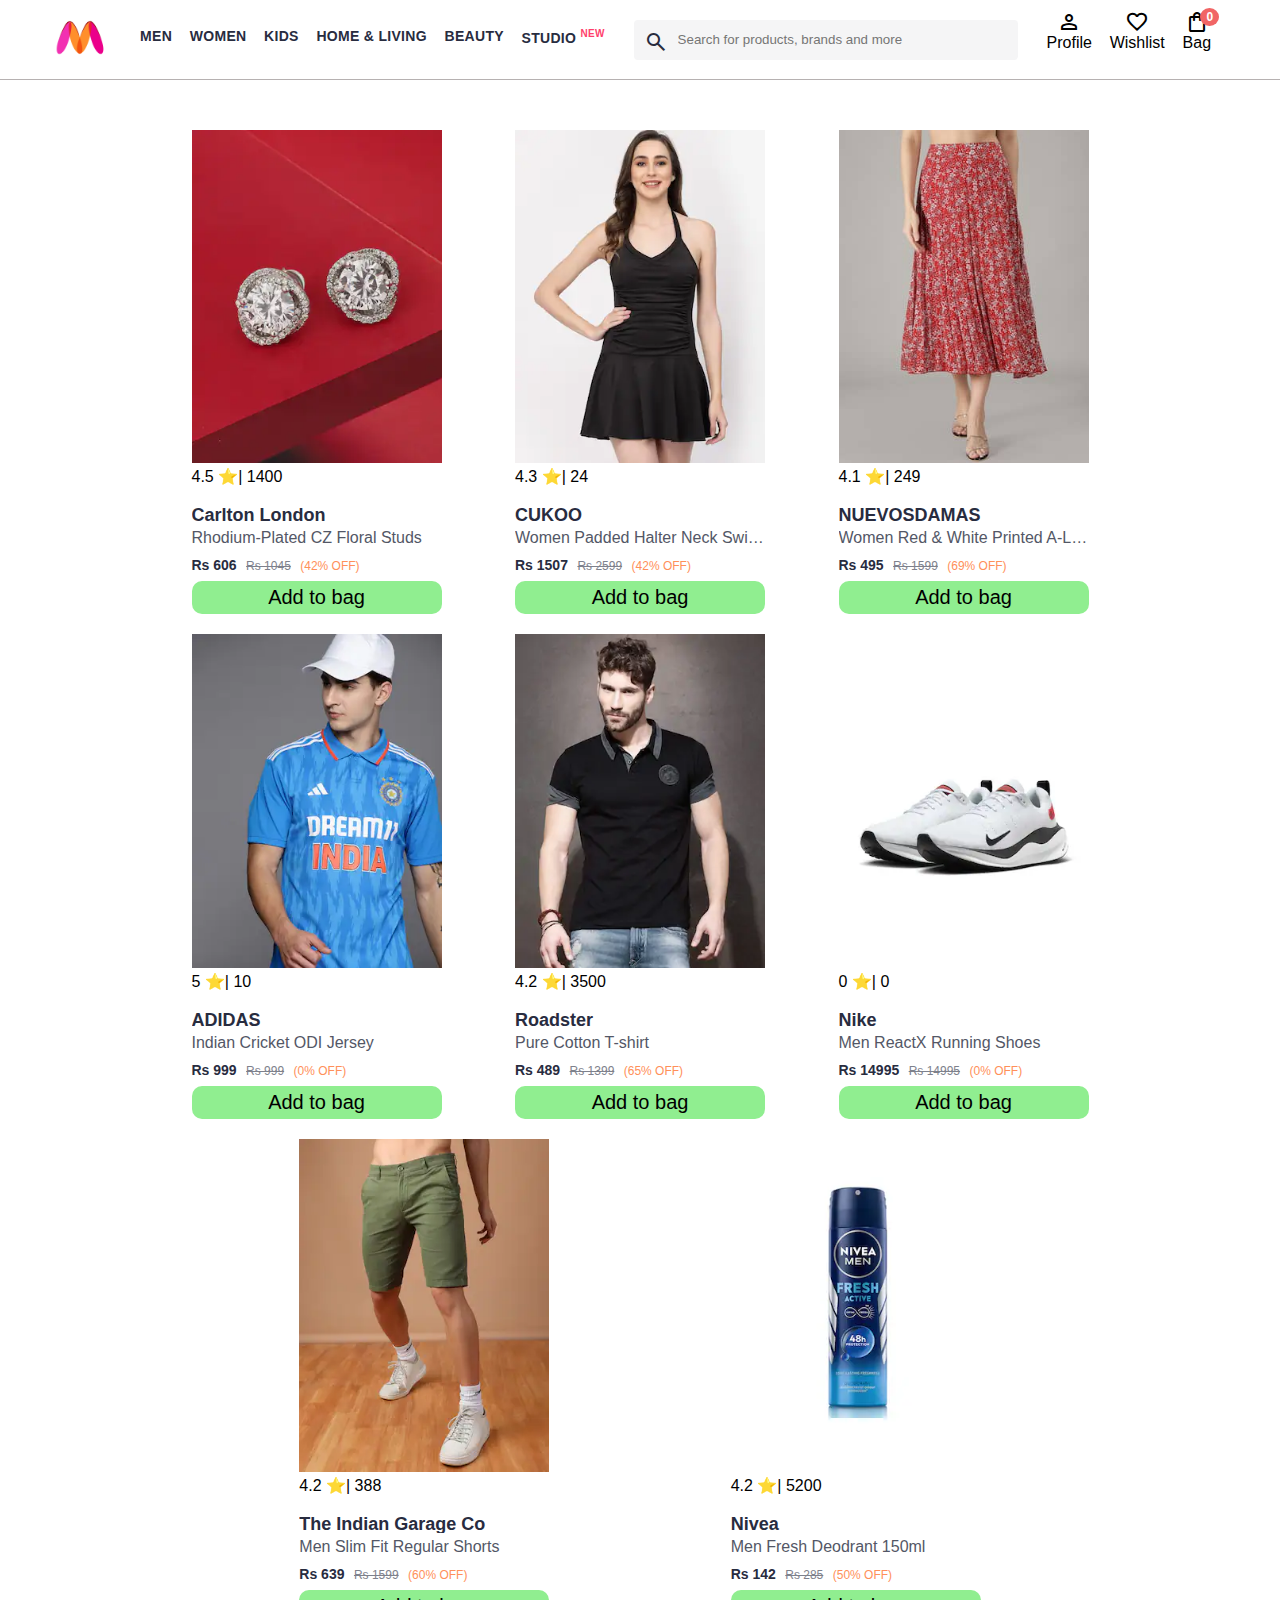
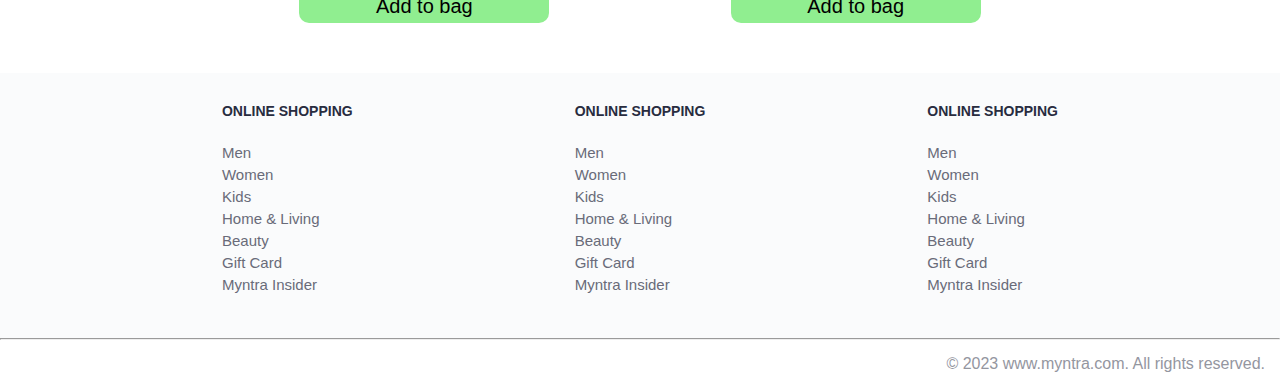
<file: index.html>
<!DOCTYPE html>
<html lang="en">
<head>
    <title>Myntra Functional Clone</title>
    <link rel="stylesheet" href="css/index.css">
    <link rel="stylesheet" href="https://fonts.googleapis.com/css2?family=Material+Symbols+Outlined:opsz,wght,FILL,GRAD@20..48,100..700,0..1,-50..200" />
</head>
<body>
    <header>
        <div class="logo_container">
            <a href="index.html"><img class="myntra_home" src="images/myntra_logo.webp" alt="Myntra Home"></a>
        </div>
        <nav class="nav_bar">
            <a href="#">Men</a>
            <a href="#">Women</a>
            <a href="#">Kids</a>
            <a href="#">Home & Living</a>
            <a href="#">Beauty</a>
            <a href="#">Studio <sup>New</sup></a>
        </nav>
        <div class="search_bar">
            <span class="material-symbols-outlined search_icon">search</span>
            <input class="search_input" placeholder="Search for products, brands and more">
        </div>
        <div class="action_bar">
            <div class="action_container">
                <span class="material-symbols-outlined action_icon">person</span>
                <span class="action_name">Profile</span>
            </div>

            <div class="action_container">
                <span class="material-symbols-outlined action_icon">favorite</span>
                <span class="action_name">Wishlist</span>
            </div>

            <a class="action_container" href="pages/bag.html">
                <span class="material-symbols-outlined action_icon">shopping_bag</span>
                <span class="action_name">Bag</span>
                <span class="bag-item-count">0</span>
            </a>
        </div>
    </header>
    <main>
        <div class="items-container">
        </div>
    </main>
    <footer>
        <div class="footer_container">
            <div class="footer_column">
                <h3>ONLINE SHOPPING</h3>

                <a href="#">Men</a>
                <a href="#">Women</a>
                <a href="#">Kids</a>
                <a href="#">Home & Living</a>
                <a href="#">Beauty</a>
                <a href="#">Gift Card</a>
                <a href="#">Myntra Insider</a>
            </div>

            <div class="footer_column">
                <h3>ONLINE SHOPPING</h3>

                <a href="#">Men</a>
                <a href="#">Women</a>
                <a href="#">Kids</a>
                <a href="#">Home & Living</a>
                <a href="#">Beauty</a>
                <a href="#">Gift Card</a>
                <a href="#">Myntra Insider</a>
            </div>

            <div class="footer_column">
                <h3>ONLINE SHOPPING</h3>

                <a href="#">Men</a>
                <a href="#">Women</a>
                <a href="#">Kids</a>
                <a href="#">Home & Living</a>
                <a href="#">Beauty</a>
                <a href="#">Gift Card</a>
                <a href="#">Myntra Insider</a>
            </div>
        </div>
        <hr>

        <div class="copyright">
            © 2023 www.myntra.com. All rights reserved.
        </div>
    </footer>
    <script src="data/items.js"></script>
    <script src="script/index.js"></script>
</body>
</html>
</file>
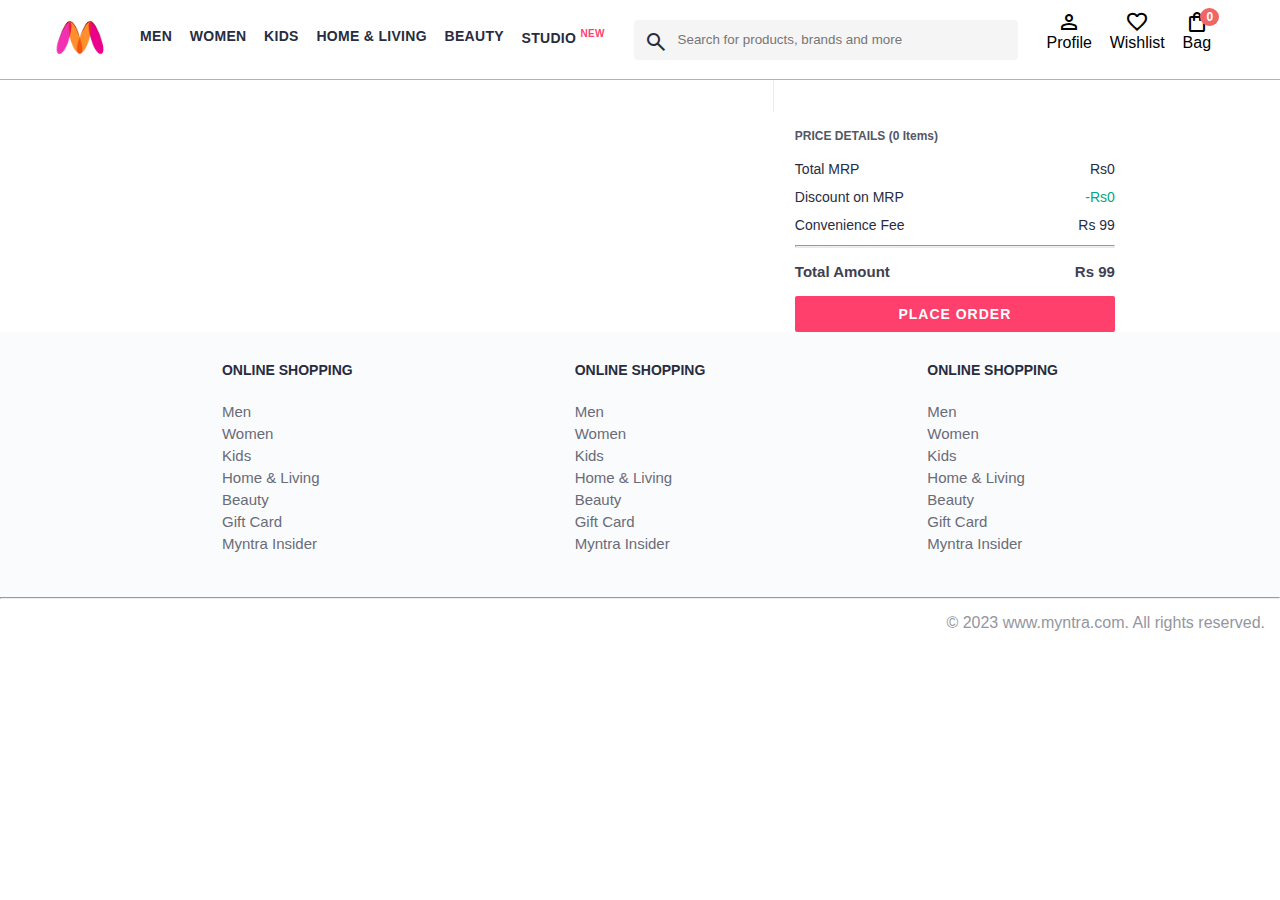
<file: pages/bag.html>
<!DOCTYPE html>
<html lang="en">
<head>
    <title>Myntra Clone</title>
    <link rel="stylesheet" href="../css/index.css">
    <link rel="stylesheet" href="../css/bag.css">
    <link rel="stylesheet" href="https://fonts.googleapis.com/css2?family=Material+Symbols+Outlined:opsz,wght,FILL,GRAD@20..48,100..700,0..1,-50..200" />
</head>
<body>
    <header>
        <div class="logo_container">
            <a href="../index.html"><img class="myntra_home" src="../images/myntra_logo.webp" alt="Myntra Home"></a>
        </div>
        <nav class="nav_bar">
            <a href="#">Men</a>
            <a href="#">Women</a>
            <a href="#">Kids</a>
            <a href="#">Home & Living</a>
            <a href="#">Beauty</a>
            <a href="#">Studio <sup>New</sup></a>
        </nav>
        <div class="search_bar">
            <span class="material-symbols-outlined search_icon">search</span>
            <input class="search_input" placeholder="Search for products, brands and more">
        </div>
        <div class="action_bar">
            <div class="action_container">
                <span class="material-symbols-outlined action_icon">person</span>
                <span class="action_name">Profile</span>
            </div>

            <div class="action_container">
                <span class="material-symbols-outlined action_icon">favorite</span>
                <span class="action_name">Wishlist</span>
            </div>

            <div class="action_container">
                <span class="material-symbols-outlined action_icon">shopping_bag</span>
                <span class="action_name">Bag</span>
                <span class="bag-item-count">0</span>
            </div>
        </div>
    </header>
    <main>
      <div class="bag-page">
        <div class="bag-items-container">
        </div>
        <div class="bag-summary">
        </div>
      </div>
    </main>
    <footer>
        <div class="footer_container">
            <div class="footer_column">
                <h3>ONLINE SHOPPING</h3>

                <a href="#">Men</a>
                <a href="#">Women</a>
                <a href="#">Kids</a>
                <a href="#">Home & Living</a>
                <a href="#">Beauty</a>
                <a href="#">Gift Card</a>
                <a href="#">Myntra Insider</a>
            </div>

            <div class="footer_column">
                <h3>ONLINE SHOPPING</h3>

                <a href="#">Men</a>
                <a href="#">Women</a>
                <a href="#">Kids</a>
                <a href="#">Home & Living</a>
                <a href="#">Beauty</a>
                <a href="#">Gift Card</a>
                <a href="#">Myntra Insider</a>
            </div>

            <div class="footer_column">
                <h3>ONLINE SHOPPING</h3>

                <a href="#">Men</a>
                <a href="#">Women</a>
                <a href="#">Kids</a>
                <a href="#">Home & Living</a>
                <a href="#">Beauty</a>
                <a href="#">Gift Card</a>
                <a href="#">Myntra Insider</a>
            </div>
        </div>
        <hr>

        <div class="copyright">
            © 2023 www.myntra.com. All rights reserved.
        </div>
    </footer>
    <script src="../data/items.js"></script>
    <script src="../script/index.js"></script>
    <script src="../script/bag.js"></script>
</body>
</html>
</file>
<file: css/index.css>
/***************** Item Page CSS **************************/
/*.action_container {
    text-decoration: none;
}
a.action_container:link {
    color:black;
}
.item-details {
    cursor: pointer;
    width: 250px;
    margin: 10px;
}
.stars {
    font-size: 12px;
    font-weight: 700;
    text-align: left;
}
.company {
    font-size: 18px;
    font-weight: 700;
    line-height: 1;
    color: #282c3f;
    margin-bottom: 6px;
    overflow: hidden;
    text-overflow: ellipsis;
    white-space: nowrap;
    margin-top: 20px;
}
.item-name {
    color: #535766;
    font-size: 16px;
    line-height: 1;
    margin-bottom: 0;
    margin-top: 0;
    overflow: hidden;
    text-overflow: ellipsis;
    white-space: nowrap;
    font-weight: 400;
    display: block;
}
.price-container {
    margin-top: 10px;
}
.current-price {
    font-size: 14px;
    font-weight: 700;
    color: #282c3f;
}
.original-price {
    text-decoration: line-through;
    color: #7e818c;
    font-weight: 400;
    margin-left: 5px;
    font-size: 12px;
}
.discount-percentage {
    color: #ff905a;
    font-weight: 400;
    font-size: 12px;
    margin-left: 5px;
}
.btn-bag {
    background-color: lightgreen;
    border: none;
    padding: 5px 15px;
    border-radius: 10px;
    width: 100%;
    margin-top: 7px;
    font-size: 20px;
    cursor: pointer;
}
.bag-items {
    background-color: #f16565;
    white-space: nowrap;
    text-align: center;
    line-height: 18px;
    padding: 0 6px;
    height: 18px;
    position: relative;
    border-radius: 50%;
    font-size: 12px;
    color: #fff;
    left: 13px;
    top: -44px;
    font-weight: 700;
    cursor: pointer;
}*/

* {
    margin: 0;
    padding: 0;
    font-family: Assistant,-apple-system,BlinkMacSystemFont,Segoe UI,Roboto,Helvetica,Arial,sans-serif;
    box-sizing: border-box;
}
header {
    display: flex;
    background-color: #ffffff;
    height: 80px;
    justify-content: space-between;
    align-items: center;
    border-bottom: 1px solid #b6b1b1;
}
.myntra_home {
    height: 45px;
}
.logo_container {
    margin-left: 4%;
}
.action_bar {
    margin-right: 4%;
}
.nav_bar {
    display: flex;
    min-width: 500px;
    justify-content: space-evenly;
}
.nav_bar a {
    font-size: 14px;
    letter-spacing: .3px;
    color: #282c3f;
    font-weight: 700;
    text-transform: uppercase;
    text-decoration: none;
    padding: 28px 0;
    border-bottom: 5px solid #ffffff;
}
.nav_bar a:hover {
    border-bottom: 4px solid #f54e77;
}

.nav_bar a sup {
    color: #ff3f6c;
    font-size: 10px;
}

.search_bar {
    height: 40px;
    min-width: 200px;
    width: 30%;
    display: flex;
    align-items: center;
}
.search_icon {
    box-sizing: content-box;
    height: 20px;
    padding: 10px;

    background-color: #f5f5f6;
    color: #282c3f;
    font-weight: 300;
    border-radius: 4px 0 0 4px;
}
.search_input {
    color: #696e79;
    background-color: #f5f5f6;
    flex-grow: 1;
    height: 40px;
    border: 0;
    border-radius: 0 4px 4px 0;
}

.action_bar {
    display: flex;
    min-width: 200px;
    justify-content: space-evenly;
}

.action_container {
    display: flex;
    flex-direction: column;
    align-items: center;
}

/* Main section */
.banner_container {
    margin: 40px 0;
}
.banner_image {
    width: 100%;
}

.category_heading {
    text-transform: uppercase;
    color: #3e4152;
    letter-spacing: .15em;
    font-size: 1.8em;
    margin: 50px 0 10px 30px;
    max-height: 5em;
    font-weight: 700;
}

.category-items,.items-container{
    width: 80%;
    margin: 50px 10%;
    display: flex;
    flex-wrap: wrap;
    justify-content: space-evenly;
}

.sale_item {
    width: 250px;
}

.footer_container {
    padding: 30px 0px 40px 0px;
    background: #FAFBFC;
    display: flex;
    justify-content: space-evenly;
}

.footer_column {
    display: flex;
    flex-direction: column;
}

.footer_column h3 {
    color: #282c3f;
    font-size: 14px;
    margin-bottom: 25px;
}

.footer_column a {
    color: #696b79;
    font-size: 15px;
    text-decoration: none;
    padding-bottom: 5px;
}

.copyright {
    color: #94969f;
    text-align: end;
    padding: 15px;
}

.items-container{
    width: 80%;
    margin:40px 10%;
}
.item-container{
    width: 250px;
    margin: 10px;
}
.item-image{
    width: 100%;
}
.company{
    font-size: 18px;
    font-weight: 700;
    line-height: 1;
    color: #282c3f;
    margin-bottom: 6px;
    overflow: hidden;
    text-overflow: ellipsis;
    white-space: nowrap;
    margin-top: 20px;
}
.item-name{
    color: #535766;
    font-size: 16px;
    line-height: 1;
    margin-bottom: 0;
    margin-top: 0;
    overflow: hidden;
    text-overflow: ellipsis;
    white-space: nowrap;
    font-weight: 400;
    display: block;
}
.price{
   margin-top: 10px;
}
.current-price{
    font-size: 14px;
    font-weight: 700;
    color: #282c3f;
}
.origional-price{
    text-decoration: line-through;
    color: #7e818c;
    font-weight: 400;
    margin-left: 5px;
    font-size: 12px;
}
.discount{
    color: #ff905a;
    font-weight: 400;
    font-size: 12px;
    margin-left: 5px;
}
.btn-add-bag{
  background-color: lightgreen;
  width: 100%;
  padding: 5px 15px;
  font-size: 20px;
  border: none;
  border-radius: 10px;
  margin-top:7px ;
  cursor: pointer;
}
.action_container {
    text-decoration: none;
}
a.action_container:link {
    color:black;
}
.bag-item-count{
    background-color: #f16565;
    white-space: nowrap;
    text-align: center;
    line-height: 18px;
    padding: 0 6px;
    height: 18px;
    position: relative;
    border-radius: 50%;
    font-size: 12px;
    color: #fff;
    left: 13px;
    top: -44px;
    font-weight: 700;
    cursor: pointer;
}
</file>
<file: css/bag.css>
.bag-items-container {
  display: inline-block;
  width: 64%;
  padding-right: 20px;
  border-right: 1px solid #eaeaec;
  padding-top: 32px;
  color: #282c3f;
  font-size: 13px;
  line-height: 1.42857143;
}

.bag-page {
  width: 75%;
  margin-left: 12.5%;
}

.bag-summary {
  vertical-align: top;
  display: inline-block;
  width: 35%;
  padding: 24px 0 0 16px;
  color: #282c3f;
  font-size: 13px;
  line-height: 1.42857143;
}

.bag-details-container {
  margin-bottom: 16px;
}
.price{
  margin-top: 10px;
}
.current-price{
   font-size: 14px;
   font-weight: 700;
   color: #282c3f;
}
.original-price{
   text-decoration: line-through;
   color: #7e818c;
   font-weight: 400;
   margin-left: 5px;
   font-size: 12px;
}
.discount-percentage{
   color: #ff905a;
   font-weight: 400;
   font-size: 12px;
   margin-left: 5px;
}
.price-header {
  font-size: 12px;
  font-weight: 700;
  margin: 24px 0 16px;
  color: #535766;
}

.price-item {
  margin-bottom: 12px;
  line-height: 16px;
  font-size: 14px;
  color: #282c3f;
}

.price-item-value {
  float: right;
}

.priceDetail-base-discount {
  color: #03a685;
}

.price-footer {
  font-weight: 700;
  font-size: 15px;
  padding-top: 16px;
  border-top: 1px solid #eaeaec;
  color: #3e4152;
  line-height: 16px;
}

.btn-place-order {
  width: 100%;
  letter-spacing: 1px;
  font-size: 14px;
  font-weight: 600;
  border-radius: 2px;
  border-width: 0px;
  padding: 10px 16px;
  background-color: rgb(255, 63, 108);
  color: rgb(255, 255, 255);
  cursor: pointer;
}

.bag-item-container {
  margin-bottom: 8px;
  background: #fff;
  font-size: 14px;
  border: 1px solid #eaeaec;
  border-radius: 4px;
  position: relative;
  padding: 12px 12px 0;
}

.item-left-part {
  position: absolute;
  background: rgb(255, 242, 223);
  height: 148px;
  width: 111px;
}

.item-right-part {
  padding-left: 12px;
  position: relative;
  min-height: 148px;
  margin-left: 111px;
  margin-bottom: 12px;
}

.bag-item-img {
  width: 100%;
}

.return-period {
  display: inline-flex;
  font-size: 14px;
  padding-top: 8px;
}

.return-period-days {
  font-weight: 700;
  margin-right: 4px;
}

.delivery-details {
  margin-top: 5px;
  color: #282c3f;
  font-size: 12px;
  letter-spacing: -.1px;
  margin-bottom: 8px;
  line-height: 15px;
}

.delivery-details-days {
  color: #03a685;
}

.remove-from-cart {
  position: absolute;
  font-size: 25px;
  top: 10px;
  right: 18px;
  width: 14px;
  height: 14px;
  cursor: pointer;
}
</file>
